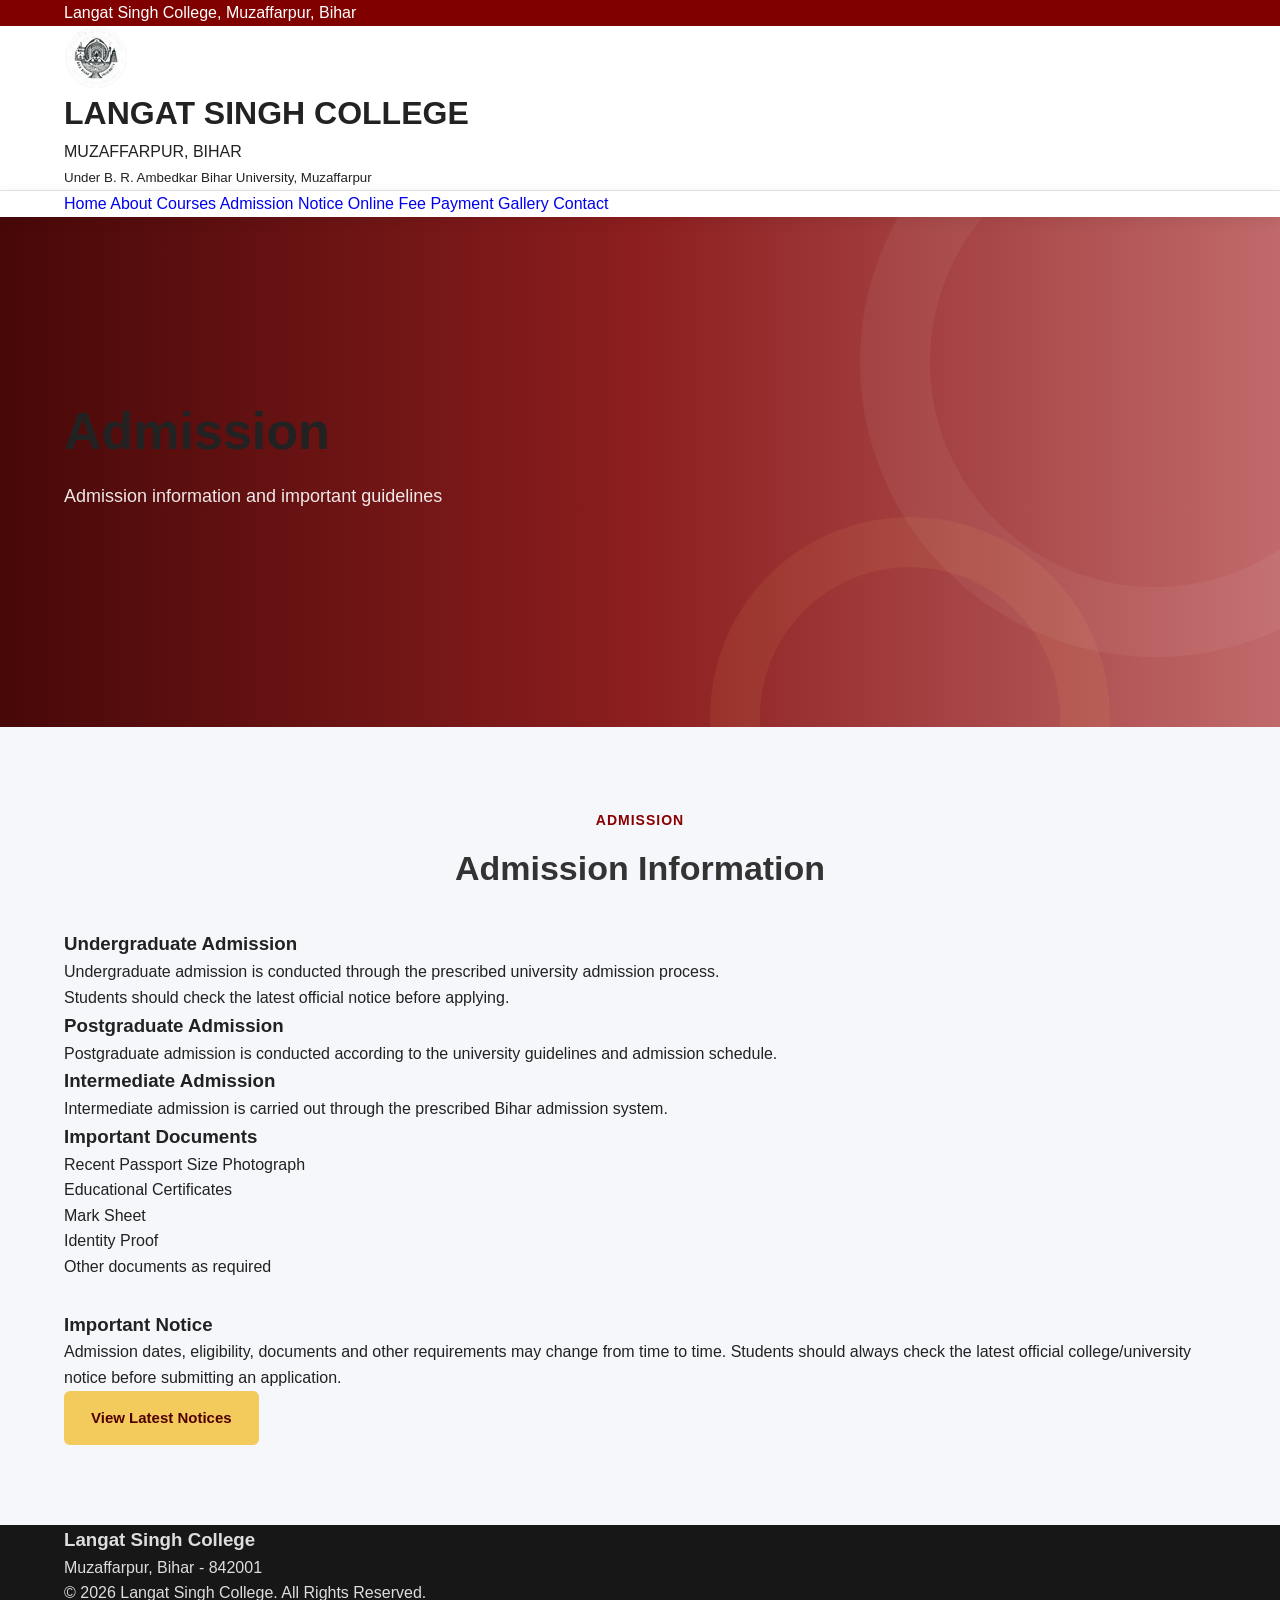
<file: admission.html>
<!DOCTYPE html>
<html lang="en">
<head>
    <meta charset="UTF-8">
    <meta name="viewport" content="width=device-width, initial-scale=1.0">
    <title>Admission | Langat Singh College</title>
    <link rel="stylesheet" href="style.css">
</head>

<body>

    <div class="top-bar">
        <div class="container">
            Langat Singh College, Muzaffarpur, Bihar
        </div>
    </div>

    <header class="college-header">
        <div class="container">
            <div class="college-logo">
                <img src="logo.png" alt="Langat Singh College Logo">
            </div>
                <h1>LANGAT SINGH COLLEGE</h1>
                <p>MUZAFFARPUR, BIHAR</p>
                <small>Under B. R. Ambedkar Bihar University, Muzaffarpur</small>
            </div>
        </div>
    </header>

    <nav class="navbar">
        <div class="container">
            <a href="index.html">Home</a>
            <a href="about.html">About</a>
            <a href="courses.html">Courses</a>
            <a href="admission.html">Admission</a>
            <a href="notices.html">Notice</a>
            <a href="payment.html">Online Fee Payment</a>
            <a href="gallery.html">Gallery</a>
            <a href="contact.html">Contact</a>
        </div>
    </nav>

    <section class="hero">
        <div class="container">
            <h2>Admission</h2>
            <p>Admission information and important guidelines</p>
        </div>
    </section>

    <section class="main-section">
        <div class="container">

            <div class="section-heading">
                <span>ADMISSION</span>
                <h2>Admission Information</h2>
            </div>

            <div class="content-grid">

                <div class="content-card">
                    <h3>Undergraduate Admission</h3>
                    <p>
                        Undergraduate admission is conducted through
                        the prescribed university admission process.
                    </p>
                    <p>
                        Students should check the latest official notice
                        before applying.
                    </p>
                </div>

                <div class="content-card">
                    <h3>Postgraduate Admission</h3>
                    <p>
                        Postgraduate admission is conducted according
                        to the university guidelines and admission
                        schedule.
                    </p>
                </div>

                <div class="content-card">
                    <h3>Intermediate Admission</h3>
                    <p>
                        Intermediate admission is carried out through
                        the prescribed Bihar admission system.
                    </p>
                </div>

                <div class="content-card">
                    <h3>Important Documents</h3>

                    <ul>
                        <li>Recent Passport Size Photograph</li>
                        <li>Educational Certificates</li>
                        <li>Mark Sheet</li>
                        <li>Identity Proof</li>
                        <li>Other documents as required</li>
                    </ul>
                </div>

            </div>

            <div class="content-card" style="margin-top: 30px;">
                <h3>Important Notice</h3>

                <p>
                    Admission dates, eligibility, documents and other
                    requirements may change from time to time.
                    Students should always check the latest official
                    college/university notice before submitting an
                    application.
                </p>

                <a href="notices.html" class="btn">
                    View Latest Notices
                </a>
            </div>

        </div>
    </section>

    <footer>
        <div class="container">
            <h3>Langat Singh College</h3>
            <p>Muzaffarpur, Bihar - 842001</p>
            <p>© 2026 Langat Singh College. All Rights Reserved.</p>
        </div>
    </footer>

</body>
</html>
</file>
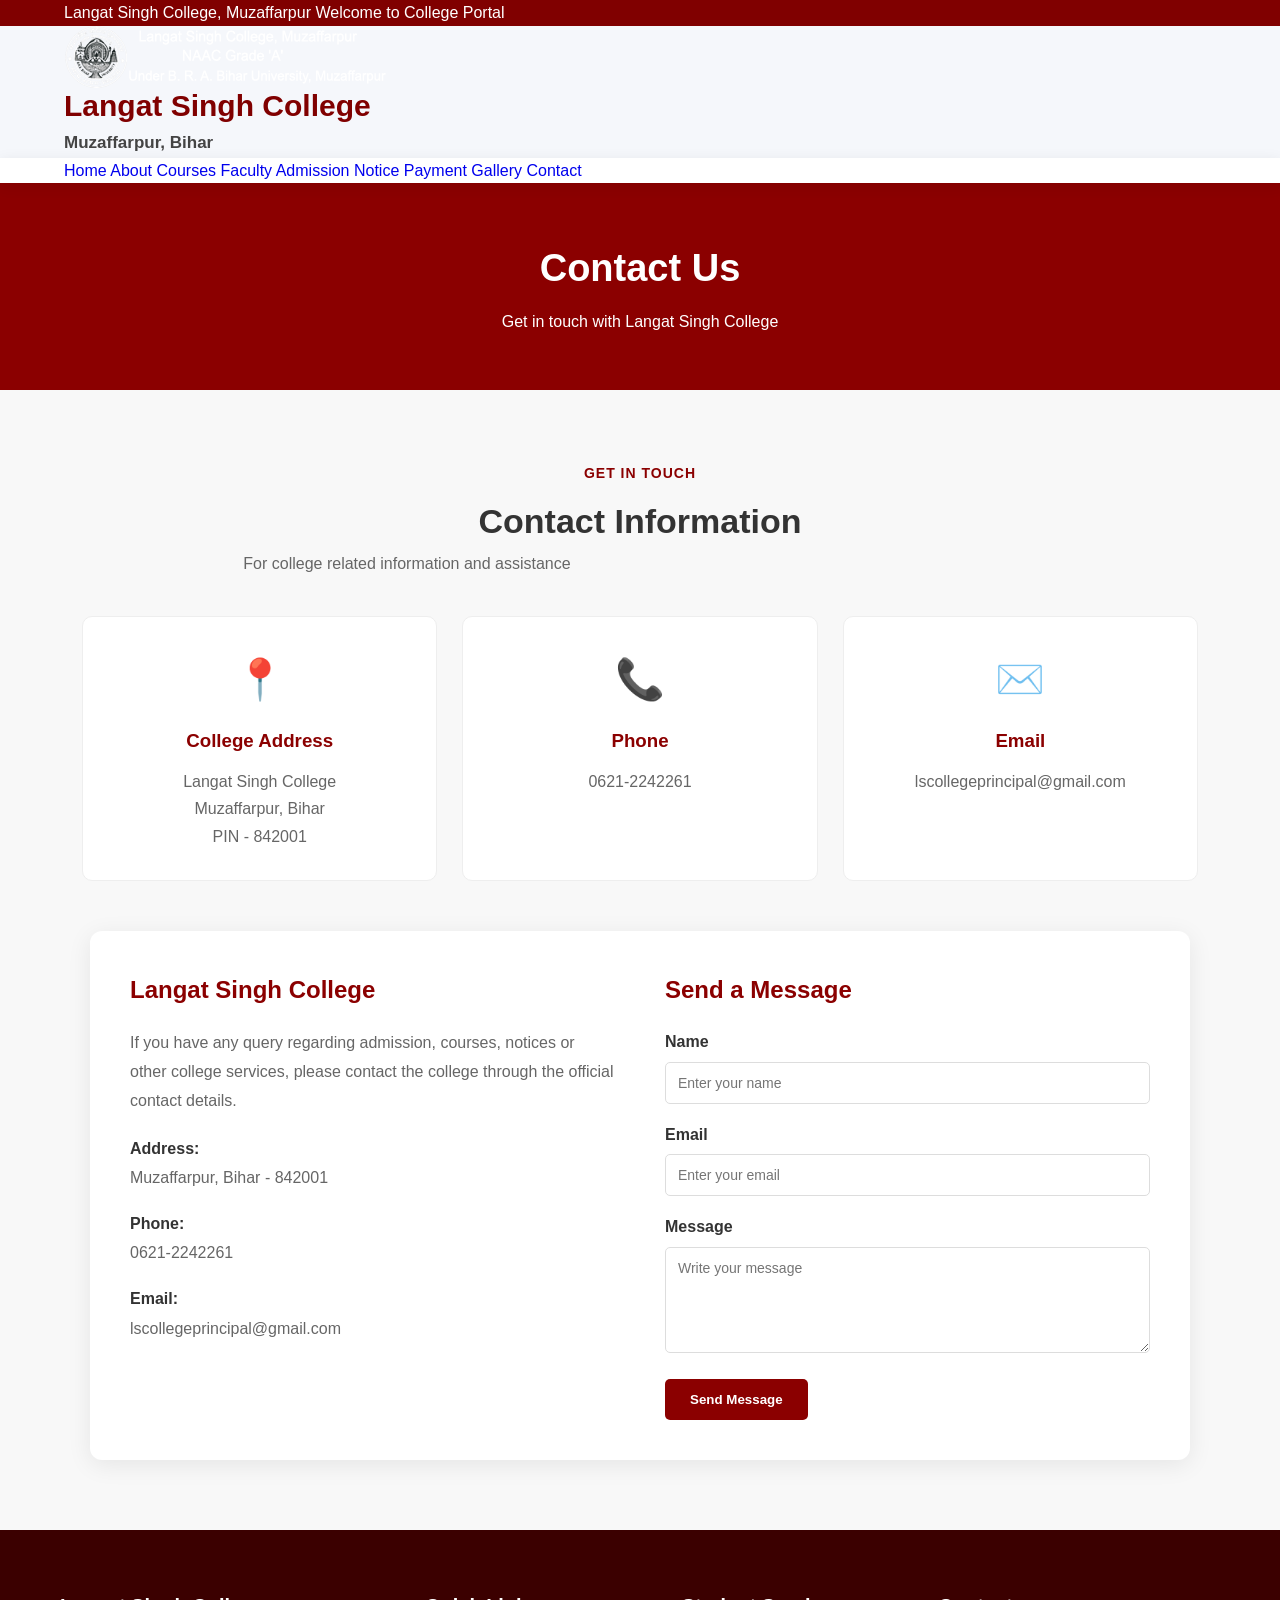
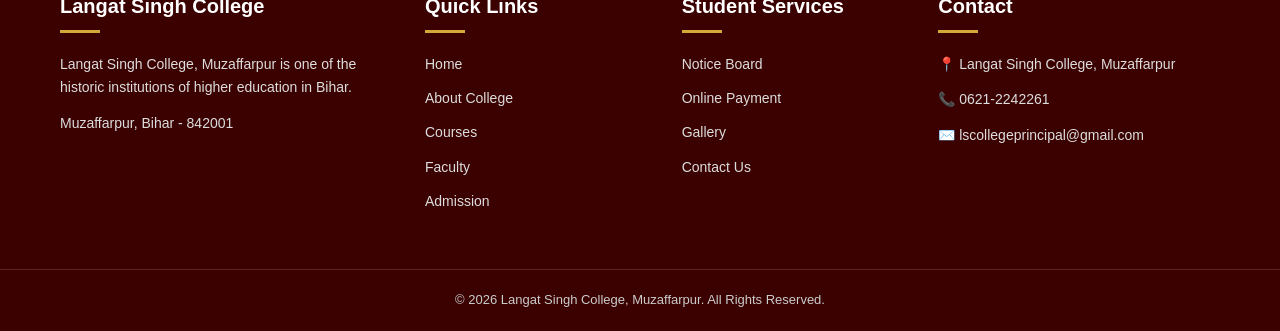
<file: contact.html>
<!DOCTYPE html>
<html lang="en">
<head>
    <meta charset="UTF-8">
    <meta name="viewport" content="width=device-width, initial-scale=1.0">

    <title>Contact Us | Langat Singh College</title>

    <link rel="stylesheet" href="style.css">
</head>

<body>

    <!-- TOP BAR -->
    <div class="top-bar">
        <div class="container">
            <span>Langat Singh College, Muzaffarpur</span>
            <span>Welcome to College Portal</span>
        </div>
    </div>


    <!-- HEADER -->
    <header class="main-header">

        <div class="container header-container">

            <div class="college-logo">
                <img src="logo.png" alt="Langat Singh College Logo">
            </div>

            <div class="college-title">
                <h1>Langat Singh College</h1>
                <p>Muzaffarpur, Bihar</p>
            </div>

        </div>

    </header>


    <!-- NAVIGATION -->
    <nav class="navbar">

        <div class="container nav-container">

            <a href="index.html">Home</a>
            <a href="about.html">About</a>
            <a href="courses.html">Courses</a>
            <a href="faculty.html">Faculty</a>
            <a href="admission.html">Admission</a>
            <a href="notices.html">Notice</a>
            <a href="payment.html">Payment</a>
            <a href="gallery.html">Gallery</a>
            <a href="contact.html" class="active">Contact</a>

        </div>

    </nav>


    <!-- PAGE BANNER -->
    <section class="page-banner">

        <div class="container">

            <h2>Contact Us</h2>

            <p>
                Get in touch with Langat Singh College
            </p>

        </div>

    </section>


    <!-- CONTACT SECTION -->
    <section class="contact-section">

        <div class="container">

            <div class="section-heading">

                <span>GET IN TOUCH</span>

                <h2>Contact Information</h2>

                <p>
                    For college related information and assistance
                </p>

            </div>


            <div class="contact-grid">


                <!-- ADDRESS -->
                <div class="contact-card">

                    <div class="contact-icon">📍</div>

                    <h3>College Address</h3>

                    <p>
                        Langat Singh College<br>
                        Muzaffarpur, Bihar<br>
                        PIN - 842001
                    </p>

                </div>


                <!-- PHONE -->
                <div class="contact-card">

                    <div class="contact-icon">📞</div>

                    <h3>Phone</h3>

                    <p>
                        0621-2242261
                    </p>

                </div>


                <!-- EMAIL -->
                <div class="contact-card">

                    <div class="contact-icon">✉️</div>

                    <h3>Email</h3>

                    <p>
                        lscollegeprincipal@gmail.com
                    </p>

                </div>


            </div>


            <!-- CONTACT BOX -->
            <div class="contact-main-box">


                <div class="contact-information">

                    <h2>Langat Singh College</h2>

                    <p>
                        If you have any query regarding admission, courses,
                        notices or other college services, please contact
                        the college through the official contact details.
                    </p>

                    <div class="contact-detail">
                        <strong>Address:</strong>
                        <span>Muzaffarpur, Bihar - 842001</span>
                    </div>

                    <div class="contact-detail">
                        <strong>Phone:</strong>
                        <span>0621-2242261</span>
                    </div>

                    <div class="contact-detail">
                        <strong>Email:</strong>
                        <span>lscollegeprincipal@gmail.com</span>
                    </div>

                </div>


                <!-- MESSAGE FORM -->
                <div class="contact-form">

                    <h2>Send a Message</h2>

                    <form>

                        <div class="form-group">
                            <label>Name</label>
                            <input
                                type="text"
                                placeholder="Enter your name"
                            >
                        </div>


                        <div class="form-group">
                            <label>Email</label>
                            <input
                                type="email"
                                placeholder="Enter your email"
                            >
                        </div>


                        <div class="form-group">
                            <label>Message</label>
                            <textarea
                                rows="5"
                                placeholder="Write your message"
                            ></textarea>
                        </div>


                        <button type="submit">
                            Send Message
                        </button>

                    </form>

                </div>

            </div>

        </div>

    </section>


    <!-- FOOTER -->
    <footer class="main-footer">

        <div class="footer-container">

            <div class="footer-column">

                <h3>Langat Singh College</h3>

                <p>
                    Langat Singh College, Muzaffarpur is one of the historic
                    institutions of higher education in Bihar.
                </p>

                <p>
                    Muzaffarpur, Bihar - 842001
                </p>

            </div>


            <div class="footer-column">

                <h3>Quick Links</h3>

                <a href="index.html">Home</a>
                <a href="about.html">About College</a>
                <a href="courses.html">Courses</a>
                <a href="faculty.html">Faculty</a>
                <a href="admission.html">Admission</a>

            </div>


            <div class="footer-column">

                <h3>Student Services</h3>

                <a href="notices.html">Notice Board</a>
                <a href="payment.html">Online Payment</a>
                <a href="gallery.html">Gallery</a>
                <a href="contact.html">Contact Us</a>

            </div>


            <div class="footer-column">

                <h3>Contact</h3>

                <p>📍 Langat Singh College, Muzaffarpur</p>
                <p>📞 0621-2242261</p>
                <p>✉️ lscollegeprincipal@gmail.com</p>

            </div>

        </div>


        <div class="footer-bottom">

            <p>
                © 2026 Langat Singh College, Muzaffarpur. All Rights Reserved.
            </p>

        </div>

    </footer>


</body>
</html>
</file>
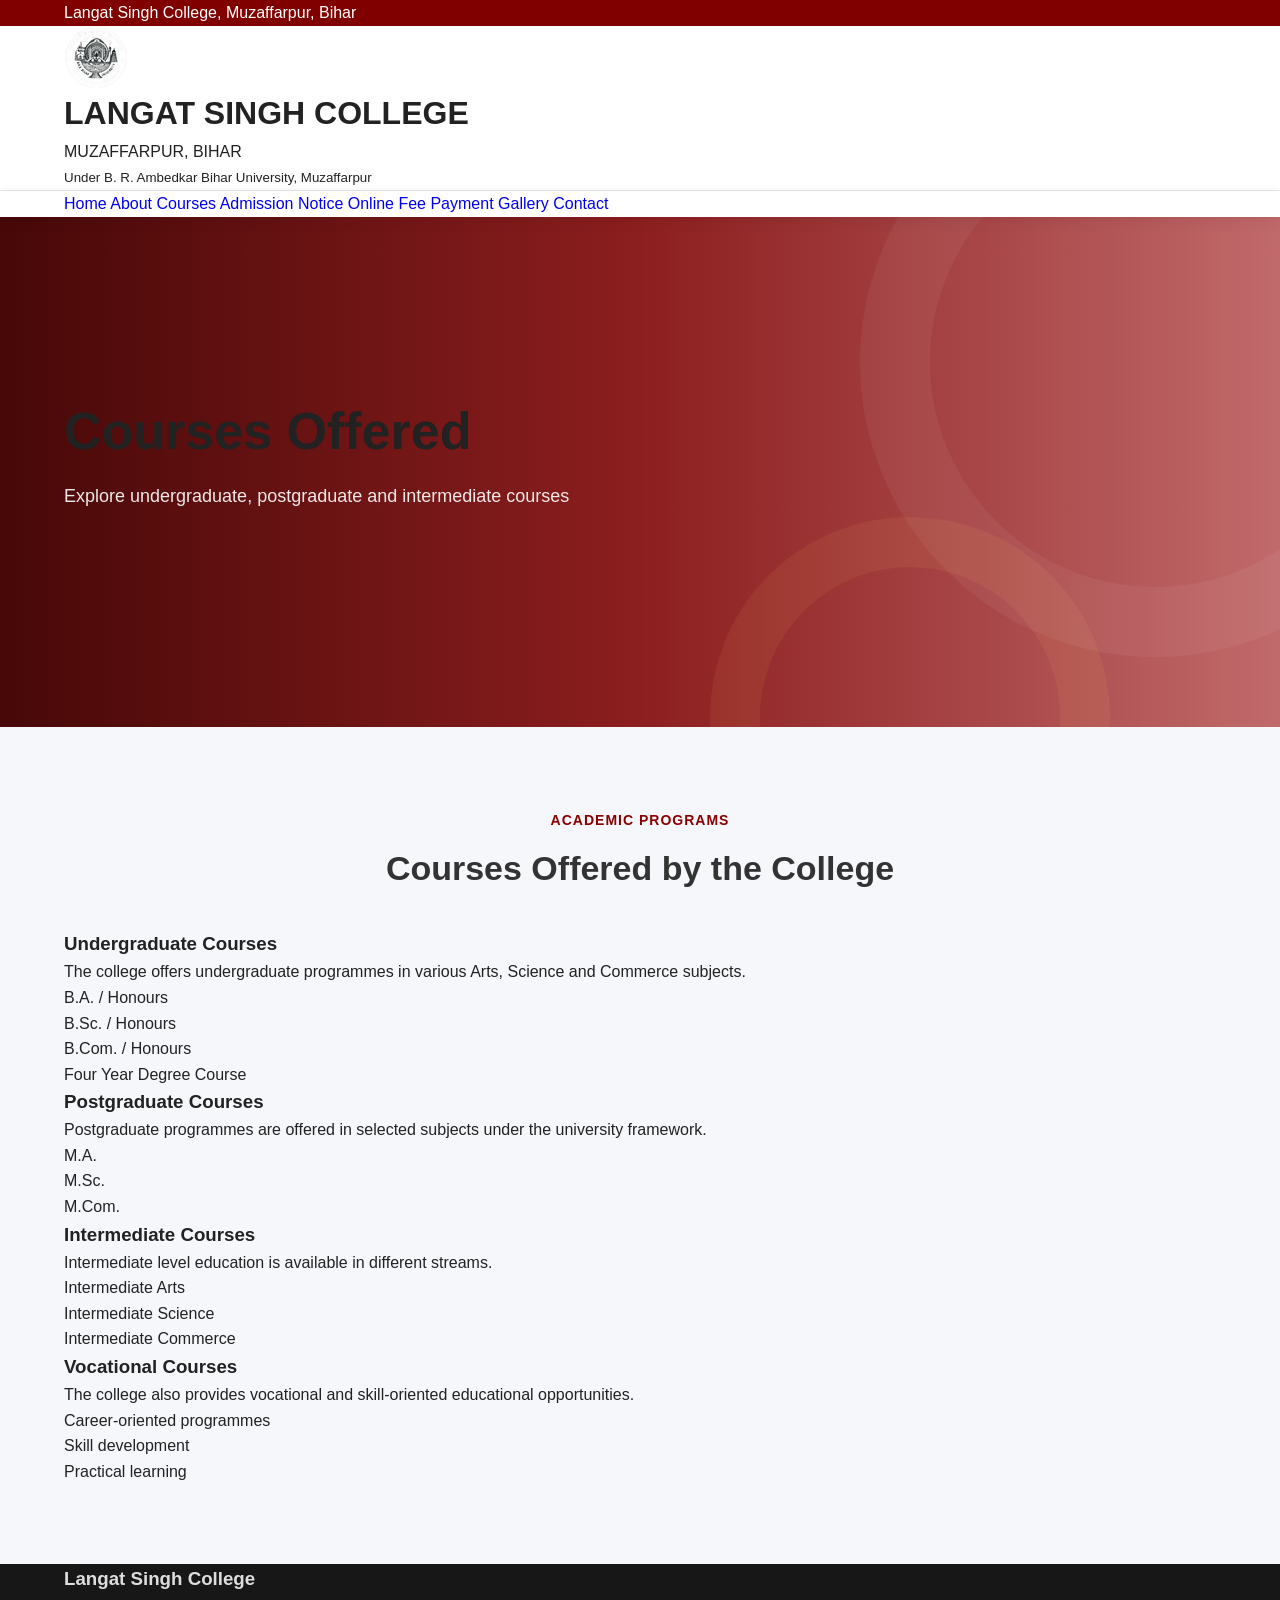
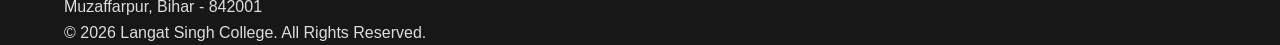
<file: courses.html>
<!DOCTYPE html>
<html lang="en">
<head>
    <meta charset="UTF-8">
    <meta name="viewport" content="width=device-width, initial-scale=1.0">
    <title>Courses | Langat Singh College</title>
    <link rel="stylesheet" href="style.css">
</head>

<body>

    <div class="top-bar">
        <div class="container">
            Langat Singh College, Muzaffarpur, Bihar
        </div>
    </div>

    <header class="college-header">
        <div class="container">

            <div class="college-logo">
                <img src="logo.png" alt="Langat Singh College Logo">
            </div>
                <h1>LANGAT SINGH COLLEGE</h1>
                <p>MUZAFFARPUR, BIHAR</p>
                <small>Under B. R. Ambedkar Bihar University, Muzaffarpur</small>
            </div>
        </div>
    </header>

    <nav class="navbar">
        <div class="container">
            <a href="index.html">Home</a>
            <a href="about.html">About</a>
            <a href="courses.html">Courses</a>
            <a href="admission.html">Admission</a>
            <a href="notices.html">Notice</a>
            <a href="payment.html">Online Fee Payment</a>
            <a href="gallery.html">Gallery</a>
            <a href="contact.html">Contact</a>
        </div>
    </nav>

    <section class="hero">
        <div class="container">
            <h2>Courses Offered</h2>
            <p>Explore undergraduate, postgraduate and intermediate courses</p>
        </div>
    </section>

    <section class="main-section">
        <div class="container">

            <div class="section-heading">
                <span>ACADEMIC PROGRAMS</span>
                <h2>Courses Offered by the College</h2>
            </div>

            <div class="content-grid">

                <div class="content-card">
                    <h3>Undergraduate Courses</h3>
                    <p>
                        The college offers undergraduate programmes in various
                        Arts, Science and Commerce subjects.
                    </p>

                    <ul>
                        <li>B.A. / Honours</li>
                        <li>B.Sc. / Honours</li>
                        <li>B.Com. / Honours</li>
                        <li>Four Year Degree Course</li>
                    </ul>
                </div>

                <div class="content-card">
                    <h3>Postgraduate Courses</h3>
                    <p>
                        Postgraduate programmes are offered in selected
                        subjects under the university framework.
                    </p>

                    <ul>
                        <li>M.A.</li>
                        <li>M.Sc.</li>
                        <li>M.Com.</li>
                    </ul>
                </div>

                <div class="content-card">
                    <h3>Intermediate Courses</h3>
                    <p>
                        Intermediate level education is available in
                        different streams.
                    </p>

                    <ul>
                        <li>Intermediate Arts</li>
                        <li>Intermediate Science</li>
                        <li>Intermediate Commerce</li>
                    </ul>
                </div>

                <div class="content-card">
                    <h3>Vocational Courses</h3>
                    <p>
                        The college also provides vocational and
                        skill-oriented educational opportunities.
                    </p>

                    <ul>
                        <li>Career-oriented programmes</li>
                        <li>Skill development</li>
                        <li>Practical learning</li>
                    </ul>
                </div>

            </div>

        </div>
    </section>

    <footer>
        <div class="container">
            <h3>Langat Singh College</h3>
            <p>Muzaffarpur, Bihar - 842001</p>
            <p>© 2026 Langat Singh College. All Rights Reserved.</p>
        </div>
    </footer>

</body>
</html>
</file>
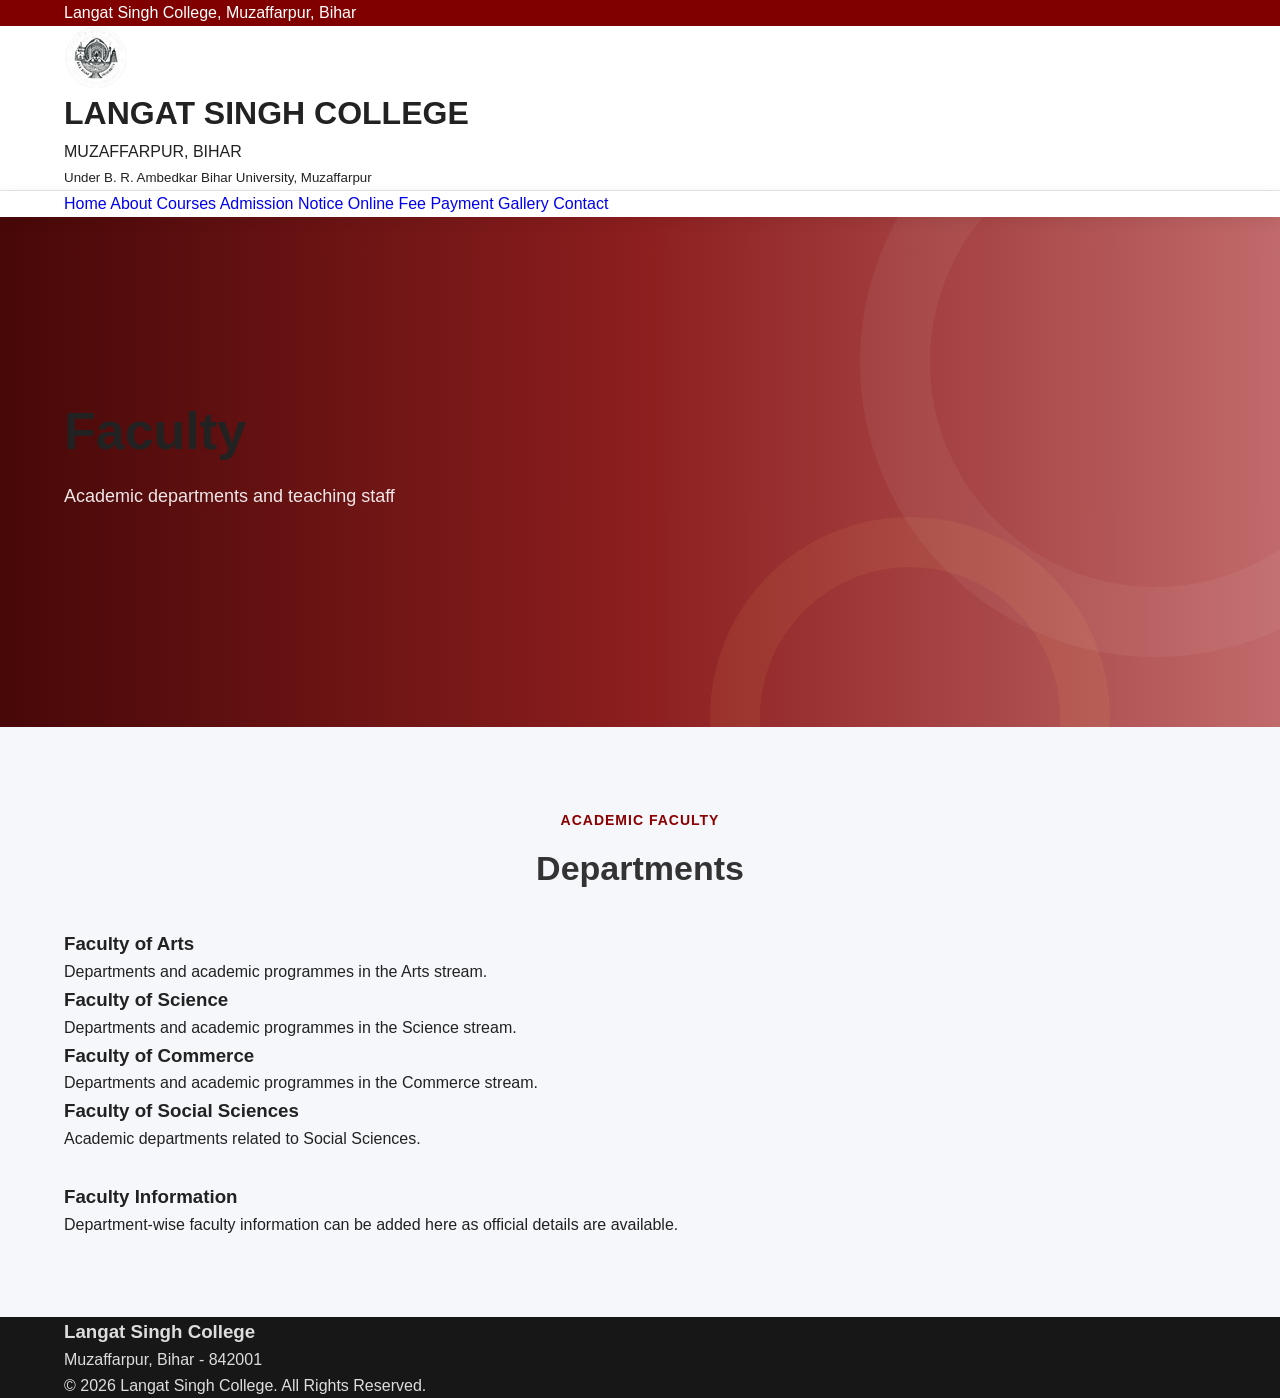
<file: faculty.html>
<!DOCTYPE html>
<html lang="en">
<head>
    <meta charset="UTF-8">
    <meta name="viewport" content="width=device-width, initial-scale=1.0">
    <title>Faculty | Langat Singh College</title>
    <link rel="stylesheet" href="style.css">
</head>

<body>

    <div class="top-bar">
        <div class="container">
            Langat Singh College, Muzaffarpur, Bihar
        </div>
    </div>

    <header class="college-header">
        <div class="container">
            <div class="college-logo">
                <img src="logo.png" alt="Langat Singh College Logo">
            </div>
                <h1>LANGAT SINGH COLLEGE</h1>
                <p>MUZAFFARPUR, BIHAR</p>
                <small>Under B. R. Ambedkar Bihar University, Muzaffarpur</small>
            </div>
        </div>
    </header>

    <nav class="navbar">
        <div class="container">
            <a href="index.html">Home</a>
            <a href="about.html">About</a>
            <a href="courses.html">Courses</a>
            <a href="admission.html">Admission</a>
            <a href="notices.html">Notice</a>
            <a href="payment.html">Online Fee Payment</a>
            <a href="gallery.html">Gallery</a>
            <a href="contact.html">Contact</a>
        </div>
    </nav>

    <section class="hero">
        <div class="container">
            <h2>Faculty</h2>
            <p>Academic departments and teaching staff</p>
        </div>
    </section>

    <section class="main-section">
        <div class="container">

            <div class="section-heading">
                <span>ACADEMIC FACULTY</span>
                <h2>Departments</h2>
            </div>

            <div class="content-grid">

                <div class="content-card">
                    <h3>Faculty of Arts</h3>
                    <p>
                        Departments and academic programmes in the
                        Arts stream.
                    </p>
                </div>

                <div class="content-card">
                    <h3>Faculty of Science</h3>
                    <p>
                        Departments and academic programmes in the
                        Science stream.
                    </p>
                </div>

                <div class="content-card">
                    <h3>Faculty of Commerce</h3>
                    <p>
                        Departments and academic programmes in the
                        Commerce stream.
                    </p>
                </div>

                <div class="content-card">
                    <h3>Faculty of Social Sciences</h3>
                    <p>
                        Academic departments related to Social
                        Sciences.
                    </p>
                </div>

            </div>

            <div class="content-card" style="margin-top: 30px;">
                <h3>Faculty Information</h3>
                <p>
                    Department-wise faculty information can be added
                    here as official details are available.
                </p>
            </div>

        </div>
    </section>

    <footer>
        <div class="container">
            <h3>Langat Singh College</h3>
            <p>Muzaffarpur, Bihar - 842001</p>
            <p>© 2026 Langat Singh College. All Rights Reserved.</p>
        </div>
    </footer>

</body>
</html>
</file>
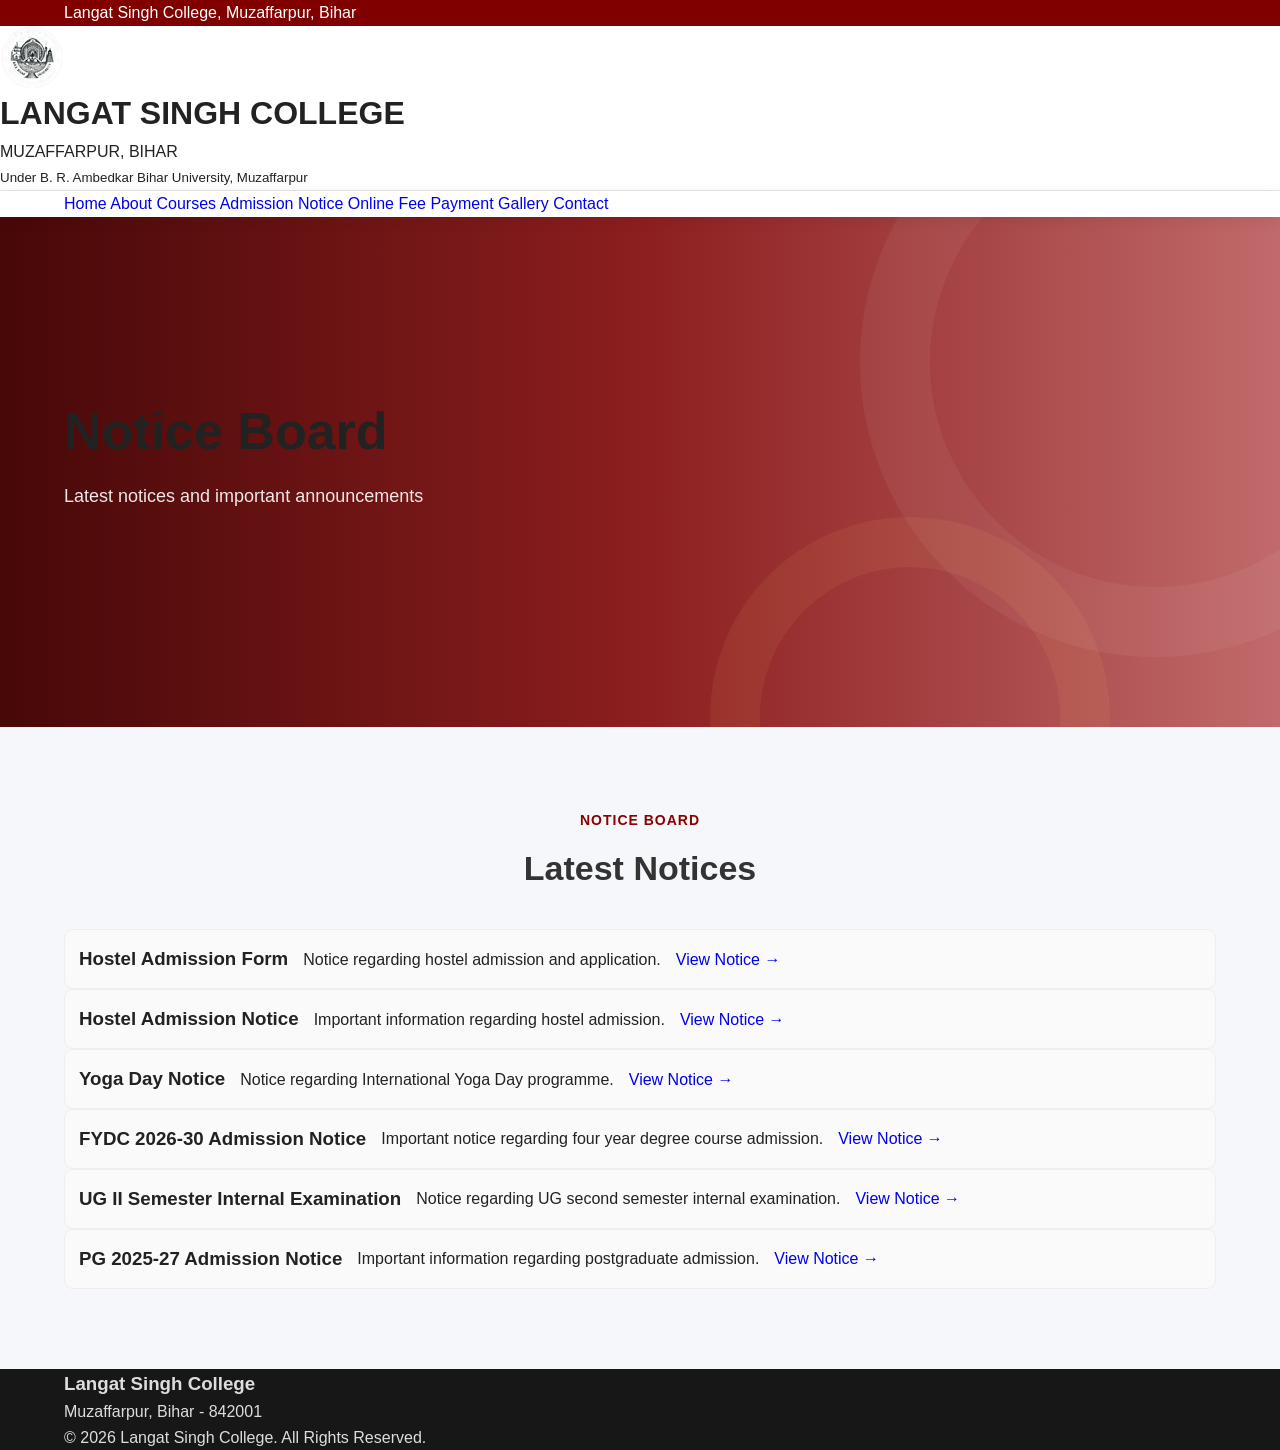
<file: notices.html>
<!DOCTYPE html>
<html lang="en">
<head>
    <meta charset="UTF-8">
    <meta name="viewport" content="width=device-width, initial-scale=1.0">
    <title>Notices | Langat Singh College</title>
    <link rel="stylesheet" href="style.css">
</head>

<body>

    <div class="top-bar">
        <div class="container">
            Langat Singh College, Muzaffarpur, Bihar
        </div>
    </div>

    <header class="college-header">
        <div class="college-logo">
                <img src="logo.png" alt="Langat Singh College Logo">
            </div>

            <div>
                <h1>LANGAT SINGH COLLEGE</h1>
                <p>MUZAFFARPUR, BIHAR</p>
                <small>Under B. R. Ambedkar Bihar University, Muzaffarpur</small>
            </div>
        </div>
    </header>

    <nav class="navbar">
        <div class="container">
            <a href="index.html">Home</a>
            <a href="about.html">About</a>
            <a href="courses.html">Courses</a>
            <a href="admission.html">Admission</a>
            <a href="notices.html">Notice</a>
            <a href="payment.html">Online Fee Payment</a>
            <a href="gallery.html">Gallery</a>
            <a href="contact.html">Contact</a>
        </div>
    </nav>

    <section class="hero">
        <div class="container">
            <h2>Notice Board</h2>
            <p>Latest notices and important announcements</p>
        </div>
    </section>

    <section class="main-section">
        <div class="container">

            <div class="section-heading">
                <span>NOTICE BOARD</span>
                <h2>Latest Notices</h2>
            </div>

            <div class="content-card">

                <div class="notice-item">
                    <h3>Hostel Admission Form</h3>
                    <p>
                        Notice regarding hostel admission and application.
                    </p>
                    <a href="#">View Notice →</a>
                </div>

                <div class="notice-item">
                    <h3>Hostel Admission Notice</h3>
                    <p>
                        Important information regarding hostel admission.
                    </p>
                    <a href="#">View Notice →</a>
                </div>

                <div class="notice-item">
                    <h3>Yoga Day Notice</h3>
                    <p>
                        Notice regarding International Yoga Day programme.
                    </p>
                    <a href="#">View Notice →</a>
                </div>

                <div class="notice-item">
                    <h3>FYDC 2026-30 Admission Notice</h3>
                    <p>
                        Important notice regarding four year degree course
                        admission.
                    </p>
                    <a href="#">View Notice →</a>
                </div>

                <div class="notice-item">
                    <h3>UG II Semester Internal Examination</h3>
                    <p>
                        Notice regarding UG second semester internal
                        examination.
                    </p>
                    <a href="#">View Notice →</a>
                </div>

                <div class="notice-item">
                    <h3>PG 2025-27 Admission Notice</h3>
                    <p>
                        Important information regarding postgraduate
                        admission.
                    </p>
                    <a href="#">View Notice →</a>
                </div>

            </div>

        </div>
    </section>

    <footer>
        <div class="container">
            <h3>Langat Singh College</h3>
            <p>Muzaffarpur, Bihar - 842001</p>
            <p>© 2026 Langat Singh College. All Rights Reserved.</p>
        </div>
    </footer>

</body>
</html>
</file>
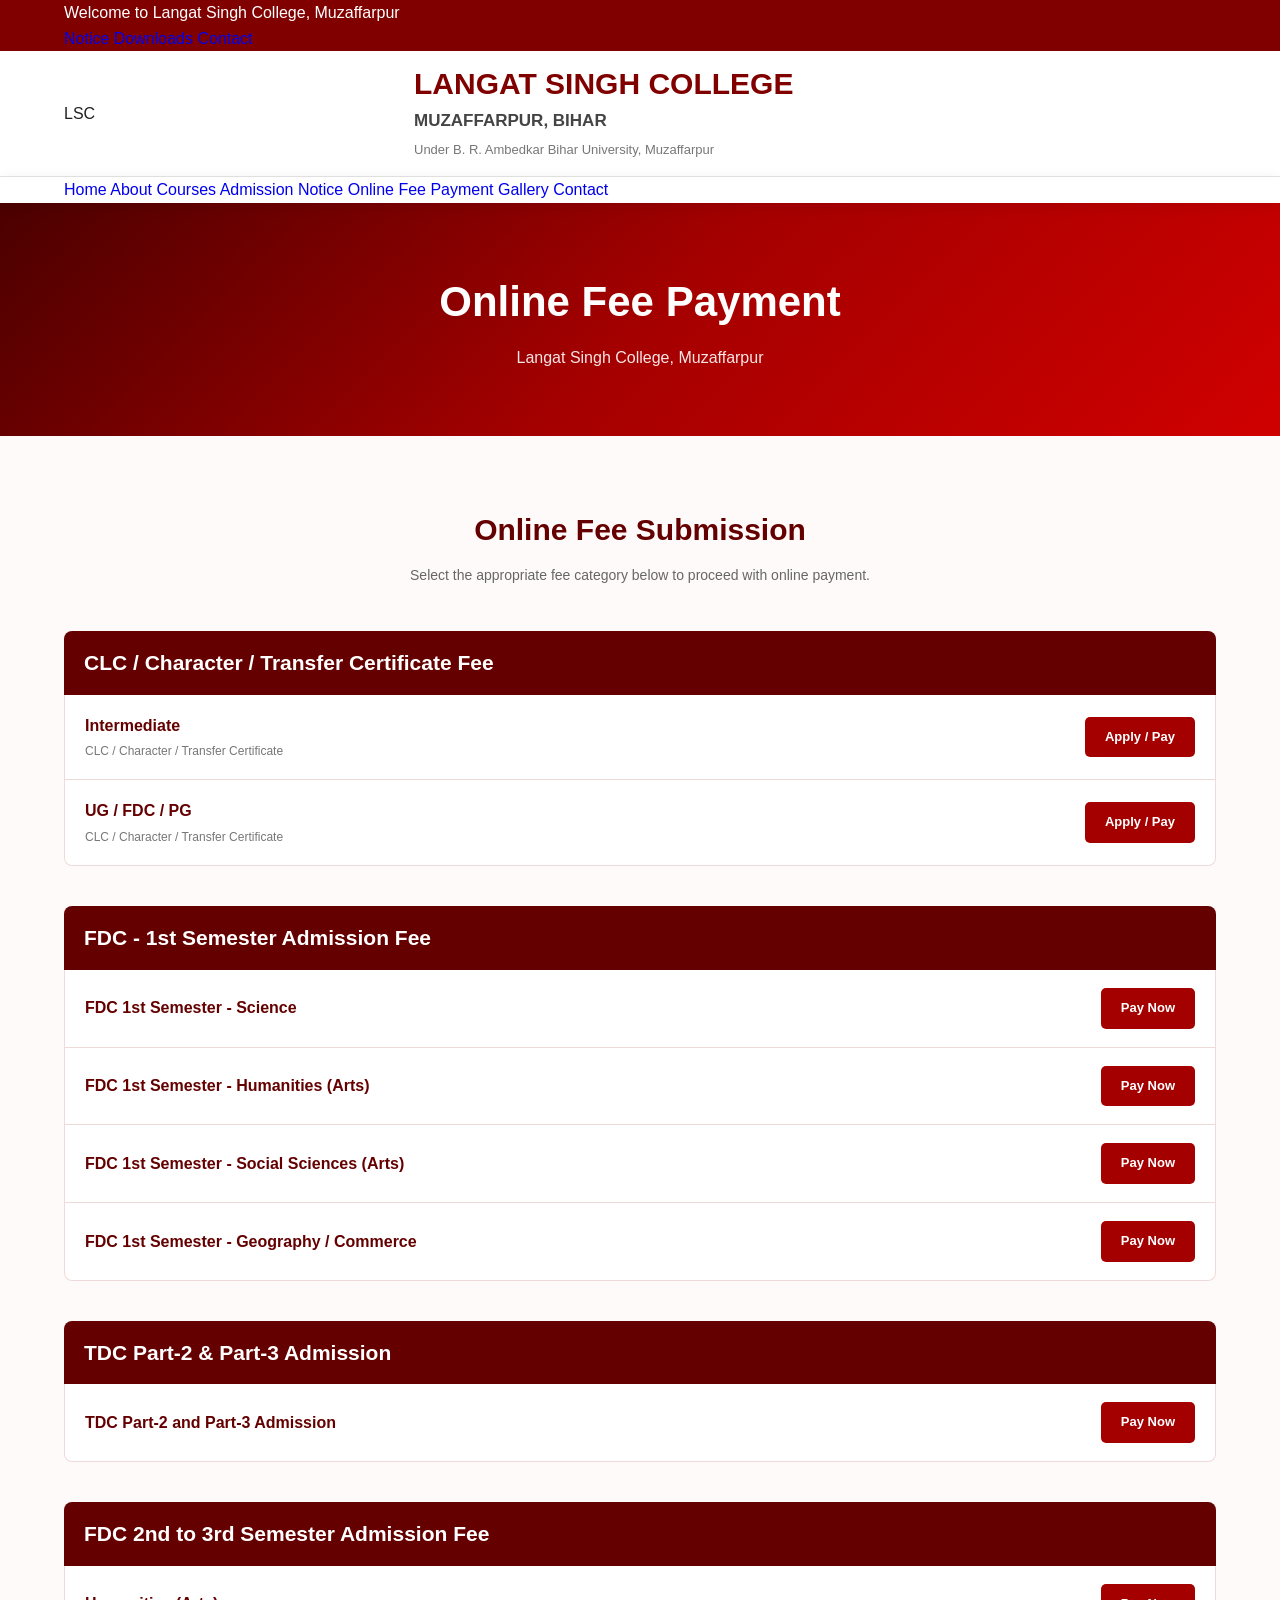
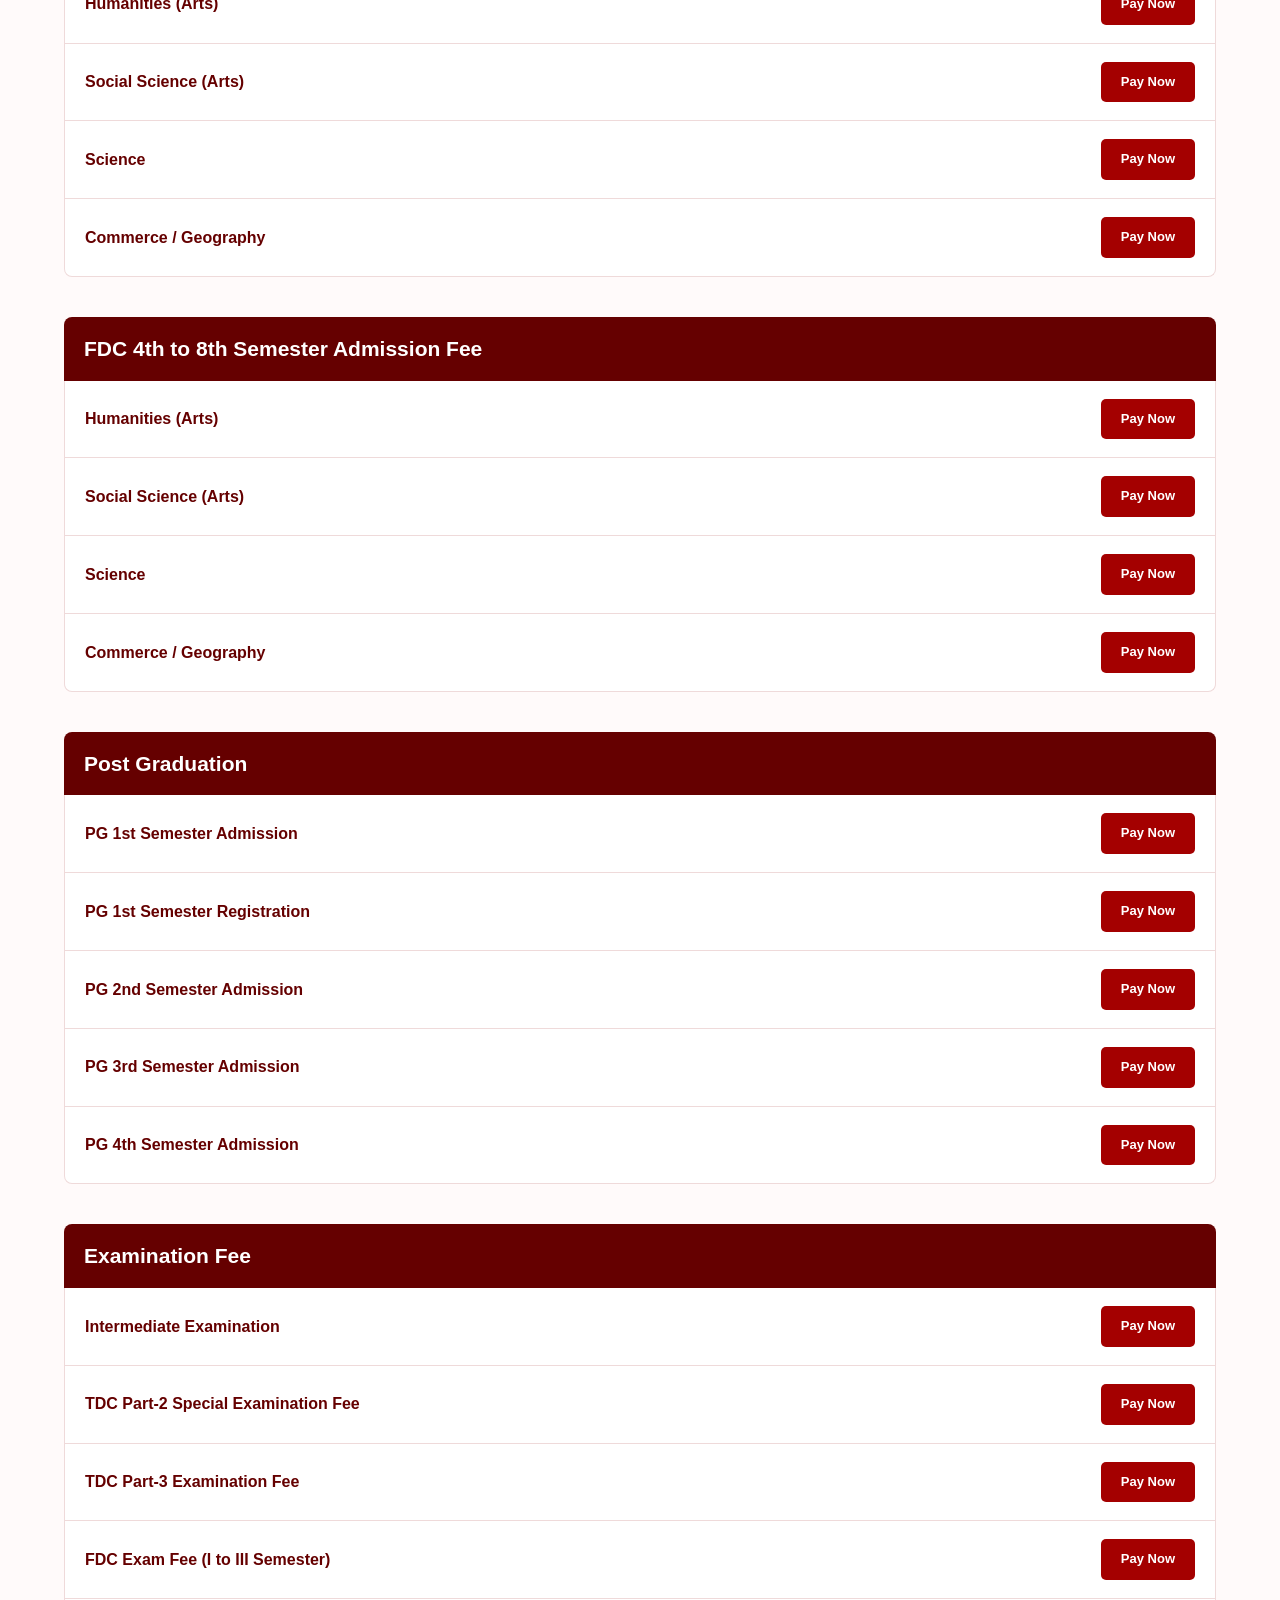
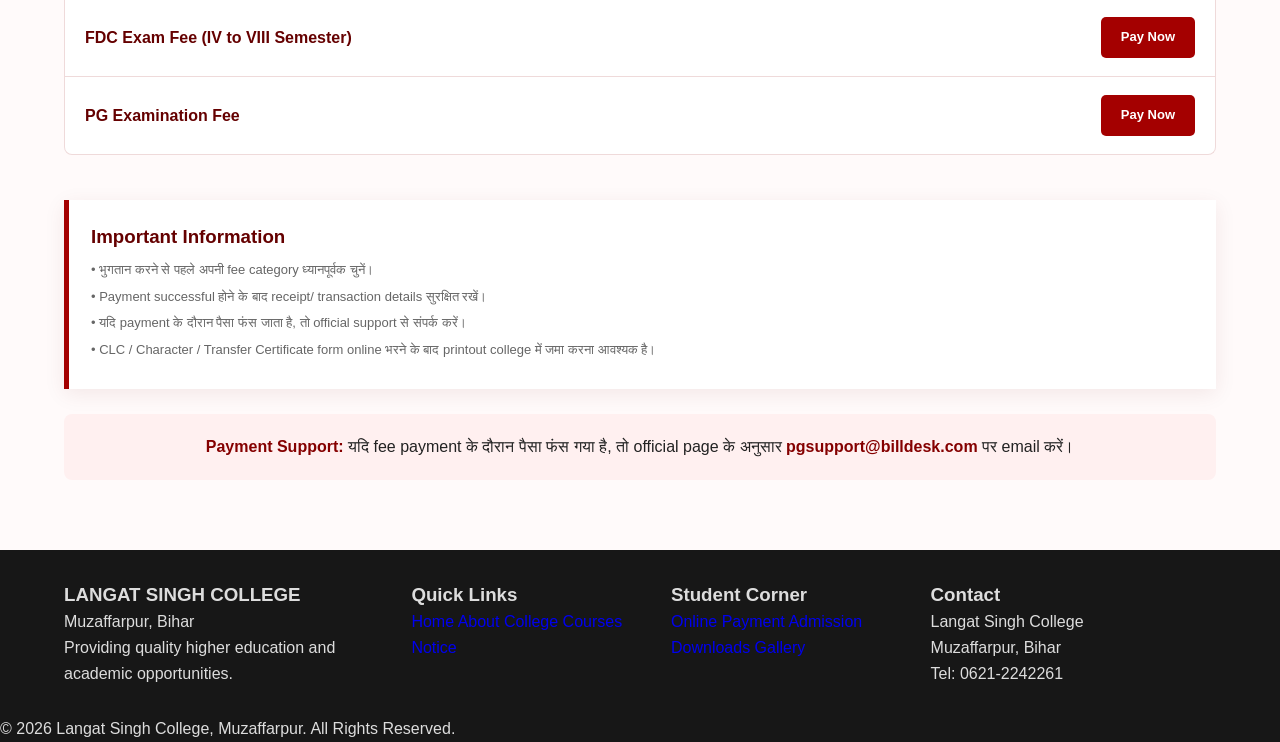
<file: payment.html>
<!DOCTYPE html>
<html lang="en">
<head>
    <meta charset="UTF-8">
    <meta name="viewport" content="width=device-width, initial-scale=1.0">

    <title>Online Fee Payment | Langat Singh College</title>

    <link rel="stylesheet" href="style.css">

    <style>
        /* ================================
           PAYMENT PAGE
           ================================ */

        .payment-hero {
            background: linear-gradient(135deg, #4b0000, #a40000, #d00000);
            color: #fff;
            padding: 65px 0;
            text-align: center;
        }

        .payment-hero h1 {
            font-size: 42px;
            margin-bottom: 10px;
        }

        .payment-hero p {
            font-size: 16px;
            opacity: 0.9;
        }

        .payment-section {
            padding: 70px 0;
            background: #fffafa;
        }

        .payment-intro {
            text-align: center;
            max-width: 750px;
            margin: 0 auto 45px;
        }

        .payment-intro h2 {
            color: #650000;
            font-size: 30px;
            margin-bottom: 10px;
        }

        .payment-intro p {
            color: #666;
            font-size: 14px;
        }

        .payment-category {
            margin-bottom: 40px;
        }

        .payment-category-title {
            background: #650000;
            color: #fff;
            padding: 15px 20px;
            border-radius: 8px 8px 0 0;
        }

        .payment-category-title h2 {
            font-size: 21px;
        }

        .payment-card {
            background: #fff;
            border: 1px solid #efdada;
            border-top: none;
            padding: 18px 20px;

            display: flex;
            justify-content: space-between;
            align-items: center;

            gap: 20px;

            transition: 0.3s;
        }

        .payment-card:hover {
            background: #fff6f6;
        }

        .payment-card:last-child {
            border-radius: 0 0 8px 8px;
        }

        .payment-name {
            color: #650000;
            font-size: 16px;
            font-weight: bold;
        }

        .payment-note {
            color: #777;
            font-size: 12px;
            margin-top: 4px;
        }

        .pay-button {
            background: #a40000;
            color: #fff;

            padding: 10px 20px;

            border-radius: 5px;

            font-size: 13px;
            font-weight: bold;

            white-space: nowrap;

            transition: 0.3s;
        }

        .pay-button:hover {
            background: #e00000;
            transform: translateY(-2px);
        }

        .payment-warning {
            margin-top: 45px;

            padding: 22px;

            background: #fff;
            border-left: 5px solid #a40000;

            box-shadow: 0 5px 20px rgba(100, 0, 0, 0.08);
        }

        .payment-warning h3 {
            color: #650000;
            margin-bottom: 8px;
        }

        .payment-warning p {
            color: #666;
            font-size: 13px;
            margin-bottom: 6px;
        }

        .support-box {
            margin-top: 25px;

            padding: 20px;

            background: #fff0f0;

            border-radius: 8px;

            text-align: center;
        }

        .support-box strong {
            color: #850000;
        }


        /* MOBILE */

        @media (max-width: 650px) {

            .payment-hero h1 {
                font-size: 30px;
            }

            .payment-card {
                flex-direction: column;
                align-items: flex-start;
            }

            .pay-button {
                width: 100%;
                text-align: center;
            }
        }

    </style>
</head>

<body>


    <!-- TOP BAR -->

    <div class="top-bar">

        <div class="container top-content">

            <span>
                Welcome to Langat Singh College, Muzaffarpur
            </span>

            <div class="top-links">
                <a href="notices.html">Notice</a>
                <a href="#">Downloads</a>
                <a href="contact.html">Contact</a>
            </div>

        </div>

    </div>



    <!-- HEADER -->

    <header class="college-header">

        <div class="container header-content">

            <div class="college-logo">
                <span>LSC</span>
            </div>

            <div class="college-title">

                <h1>LANGAT SINGH COLLEGE</h1>

                <p>MUZAFFARPUR, BIHAR</p>

                <span>
                    Under B. R. Ambedkar Bihar University, Muzaffarpur
                </span>

            </div>

        </div>

    </header>



    <!-- NAVIGATION -->

    <nav class="navbar">

        <div class="container nav-container">

            <a href="index.html">
                Home
            </a>

            <a href="about.html">
                About
            </a>

            <a href="courses.html">
                Courses
            </a>

            <a href="#">
                Admission
            </a>

            <a href="notices.html">
                Notice
            </a>

            <a href="payment.html" class="payment-button">
                Online Fee Payment
            </a>

            <a href="#">
                Gallery
            </a>

            <a href="contact.html">
                Contact
            </a>

        </div>

    </nav>



    <!-- PAYMENT HERO -->

    <section class="payment-hero">

        <div class="container">

            <h1>Online Fee Payment</h1>

            <p>
                Langat Singh College, Muzaffarpur
            </p>

        </div>

    </section>



    <!-- PAYMENT SECTION -->

    <section class="payment-section">

        <div class="container">


            <div class="payment-intro">

                <h2>Online Fee Submission</h2>

                <p>
                    Select the appropriate fee category below
                    to proceed with online payment.
                </p>

            </div>



            <!-- ================================
                 CLC / CHARACTER / TRANSFER
                 ================================ -->

            <div class="payment-category">

                <div class="payment-category-title">

                    <h2>
                        CLC / Character / Transfer Certificate Fee
                    </h2>

                </div>


                <div class="payment-card">

                    <div>

                        <div class="payment-name">
                            Intermediate
                        </div>

                        <div class="payment-note">
                            CLC / Character / Transfer Certificate
                        </div>

                    </div>

                    <a
                        href="https://lsclc.collegemis.in/"
                        target="_blank"
                        rel="noopener noreferrer"
                        class="pay-button"
                    >
                        Apply / Pay
                    </a>

                </div>


                <div class="payment-card">

                    <div>

                        <div class="payment-name">
                            UG / FDC / PG
                        </div>

                        <div class="payment-note">
                            CLC / Character / Transfer Certificate
                        </div>

                    </div>

                    <a
                        href="https://lsclc.collegemis.in/"
                        target="_blank"
                        rel="noopener noreferrer"
                        class="pay-button"
                    >
                        Apply / Pay
                    </a>

                </div>

            </div>



            <!-- ================================
                 FDC 1ST SEMESTER
                 ================================ -->

            <div class="payment-category">

                <div class="payment-category-title">

                    <h2>
                        FDC - 1st Semester Admission Fee
                    </h2>

                </div>


                <div class="payment-card">

                    <div class="payment-name">
                        FDC 1st Semester - Science
                    </div>

                    <a
                        href="https://payments.billdesk.com/bdcollect/bd/langatsingh/12534"
                        target="_blank"
                        rel="noopener noreferrer"
                        class="pay-button"
                    >
                        Pay Now
                    </a>

                </div>


                <div class="payment-card">

                    <div class="payment-name">
                        FDC 1st Semester - Humanities (Arts)
                    </div>

                    <a
                        href="https://payments.billdesk.com/bdcollect/bd/langatsingh/12536"
                        target="_blank"
                        rel="noopener noreferrer"
                        class="pay-button"
                    >
                        Pay Now
                    </a>

                </div>


                <div class="payment-card">

                    <div class="payment-name">
                        FDC 1st Semester - Social Sciences (Arts)
                    </div>

                    <a
                        href="https://payments.billdesk.com/bdcollect/bd/langatsingh/14755"
                        target="_blank"
                        rel="noopener noreferrer"
                        class="pay-button"
                    >
                        Pay Now
                    </a>

                </div>


                <div class="payment-card">

                    <div class="payment-name">
                        FDC 1st Semester - Geography / Commerce
                    </div>

                    <a
                        href="https://payments.billdesk.com/bdcollect/bd/langatsingh/12554"
                        target="_blank"
                        rel="noopener noreferrer"
                        class="pay-button"
                    >
                        Pay Now
                    </a>

                </div>

            </div>



            <!-- ================================
                 TDC PART 2 AND 3
                 ================================ -->

            <div class="payment-category">

                <div class="payment-category-title">

                    <h2>
                        TDC Part-2 & Part-3 Admission
                    </h2>

                </div>


                <div class="payment-card">

                    <div class="payment-name">
                        TDC Part-2 and Part-3 Admission
                    </div>

                    <a
                        href="https://payments.billdesk.com/bdcollect/bd/langatsingh/13474"
                        target="_blank"
                        rel="noopener noreferrer"
                        class="pay-button"
                    >
                        Pay Now
                    </a>

                </div>

            </div>



            <!-- ================================
                 FDC 2ND TO 3RD SEMESTER
                 ================================ -->

            <div class="payment-category">

                <div class="payment-category-title">

                    <h2>
                        FDC 2nd to 3rd Semester Admission Fee
                    </h2>

                </div>


                <div class="payment-card">

                    <div class="payment-name">
                        Humanities (Arts)
                    </div>

                    <a
                        href="https://payments.billdesk.com/bdcollect/bd/langatsingh/19166"
                        target="_blank"
                        rel="noopener noreferrer"
                        class="pay-button"
                    >
                        Pay Now
                    </a>

                </div>


                <div class="payment-card">

                    <div class="payment-name">
                        Social Science (Arts)
                    </div>

                    <a
                        href="https://payments.billdesk.com/bdcollect/bd/langatsingh/19651"
                        target="_blank"
                        rel="noopener noreferrer"
                        class="pay-button"
                    >
                        Pay Now
                    </a>

                </div>


                <div class="payment-card">

                    <div class="payment-name">
                        Science
                    </div>

                    <a
                        href="https://payments.billdesk.com/bdcollect/bd/langatsingh/19652"
                        target="_blank"
                        rel="noopener noreferrer"
                        class="pay-button"
                    >
                        Pay Now
                    </a>

                </div>


                <div class="payment-card">

                    <div class="payment-name">
                        Commerce / Geography
                    </div>

                    <a
                        href="https://payments.billdesk.com/bdcollect/bd/langatsingh/19655"
                        target="_blank"
                        rel="noopener noreferrer"
                        class="pay-button"
                    >
                        Pay Now
                    </a>

                </div>

            </div>



            <!-- ================================
                 FDC 4TH TO 8TH SEMESTER
                 ================================ -->

            <div class="payment-category">

                <div class="payment-category-title">

                    <h2>
                        FDC 4th to 8th Semester Admission Fee
                    </h2>

                </div>


                <div class="payment-card">

                    <div class="payment-name">
                        Humanities (Arts)
                    </div>

                    <a
                        href="https://payments.billdesk.com/bdcollect/bd/langatsingh/12594"
                        target="_blank"
                        rel="noopener noreferrer"
                        class="pay-button"
                    >
                        Pay Now
                    </a>

                </div>


                <div class="payment-card">

                    <div class="payment-name">
                        Social Science (Arts)
                    </div>

                    <a
                        href="https://payments.billdesk.com/bdcollect/bd/langatsingh/15434"
                        target="_blank"
                        rel="noopener noreferrer"
                        class="pay-button"
                    >
                        Pay Now
                    </a>

                </div>


                <div class="payment-card">

                    <div class="payment-name">
                        Science
                    </div>

                    <a
                        href="https://payments.billdesk.com/bdcollect/bd/langatsingh/12595"
                        target="_blank"
                        rel="noopener noreferrer"
                        class="pay-button"
                    >
                        Pay Now
                    </a>

                </div>


                <div class="payment-card">

                    <div class="payment-name">
                        Commerce / Geography
                    </div>

                    <a
                        href="https://payments.billdesk.com/bdcollect/bd/langatsingh/12579"
                        target="_blank"
                        rel="noopener noreferrer"
                        class="pay-button"
                    >
                        Pay Now
                    </a>

                </div>

            </div>



            <!-- ================================
                 POST GRADUATION
                 ================================ -->

            <div class="payment-category">

                <div class="payment-category-title">

                    <h2>
                        Post Graduation
                    </h2>

                </div>


                <div class="payment-card">

                    <div class="payment-name">
                        PG 1st Semester Admission
                    </div>

                    <a
                        href="https://payments.billdesk.com/bdcollect/bd/langatsingh/12392"
                        target="_blank"
                        rel="noopener noreferrer"
                        class="pay-button"
                    >
                        Pay Now
                    </a>

                </div>


                <div class="payment-card">

                    <div class="payment-name">
                        PG 1st Semester Registration
                    </div>

                    <a
                        href="https://payments.billdesk.com/bdcollect/bd/langatsingh/20293"
                        target="_blank"
                        rel="noopener noreferrer"
                        class="pay-button"
                    >
                        Pay Now
                    </a>

                </div>


                <div class="payment-card">

                    <div class="payment-name">
                        PG 2nd Semester Admission
                    </div>

                    <a
                        href="https://payments.billdesk.com/bdcollect/bd/langatsingh/14754"
                        target="_blank"
                        rel="noopener noreferrer"
                        class="pay-button"
                    >
                        Pay Now
                    </a>

                </div>


                <div class="payment-card">

                    <div class="payment-name">
                        PG 3rd Semester Admission
                    </div>

                    <a
                        href="https://payments.billdesk.com/bdcollect/bd/langatsingh/13534"
                        target="_blank"
                        rel="noopener noreferrer"
                        class="pay-button"
                    >
                        Pay Now
                    </a>

                </div>


                <div class="payment-card">

                    <div class="payment-name">
                        PG 4th Semester Admission
                    </div>

                    <a
                        href="https://payments.billdesk.com/bdcollect/bd/langatsingh/18341"
                        target="_blank"
                        rel="noopener noreferrer"
                        class="pay-button"
                    >
                        Pay Now
                    </a>

                </div>

            </div>



            <!-- ================================
                 EXAMINATION FEE
                 ================================ -->

            <div class="payment-category">

                <div class="payment-category-title">

                    <h2>
                        Examination Fee
                    </h2>

                </div>


                <div class="payment-card">

                    <div class="payment-name">
                        Intermediate Examination
                    </div>

                    <a
                        href="https://payments.billdesk.com/bdcollect/bd/langatsingh/14394"
                        target="_blank"
                        rel="noopener noreferrer"
                        class="pay-button"
                    >
                        Pay Now
                    </a>

                </div>


                <div class="payment-card">

                    <div class="payment-name">
                        TDC Part-2 Special Examination Fee
                    </div>

                    <a
                        href="https://payments.billdesk.com/bdcollect/bd/langatsingh/13221"
                        target="_blank"
                        rel="noopener noreferrer"
                        class="pay-button"
                    >
                        Pay Now
                    </a>

                </div>


                <div class="payment-card">

                    <div class="payment-name">
                        TDC Part-3 Examination Fee
                    </div>

                    <a
                        href="https://payments.billdesk.com/bdcollect/bd/langatsingh/13222"
                        target="_blank"
                        rel="noopener noreferrer"
                        class="pay-button"
                    >
                        Pay Now
                    </a>

                </div>


                <div class="payment-card">

                    <div class="payment-name">
                        FDC Exam Fee (I to III Semester)
                    </div>

                    <a
                        href="https://payments.billdesk.com/bdcollect/bd/langatsingh/18990"
                        target="_blank"
                        rel="noopener noreferrer"
                        class="pay-button"
                    >
                        Pay Now
                    </a>

                </div>


                <div class="payment-card">

                    <div class="payment-name">
                        FDC Exam Fee (IV to VIII Semester)
                    </div>

                    <a
                        href="https://payments.billdesk.com/bdcollect/bd/langatsingh/12634"
                        target="_blank"
                        rel="noopener noreferrer"
                        class="pay-button"
                    >
                        Pay Now
                    </a>

                </div>


                <div class="payment-card">

                    <div class="payment-name">
                        PG Examination Fee
                    </div>

                    <a
                        href="https://payments.billdesk.com/bdcollect/bd/langatsingh/12635"
                        target="_blank"
                        rel="noopener noreferrer"
                        class="pay-button"
                    >
                        Pay Now
                    </a>

                </div>

            </div>



            <!-- ================================
                 IMPORTANT INFORMATION
                 ================================ -->

            <div class="payment-warning">

                <h3>
                    Important Information
                </h3>

                <p>
                    • भुगतान करने से पहले अपनी fee category
                    ध्यानपूर्वक चुनें।
                </p>

                <p>
                    • Payment successful होने के बाद receipt/
                    transaction details सुरक्षित रखें।
                </p>

                <p>
                    • यदि payment के दौरान पैसा फंस जाता है,
                    तो official support से संपर्क करें।
                </p>

                <p>
                    • CLC / Character / Transfer Certificate
                    form online भरने के बाद printout college
                    में जमा करना आवश्यक है।
                </p>

            </div>



            <!-- SUPPORT -->

            <div class="support-box">

                <strong>
                    Payment Support:
                </strong>

                यदि fee payment के दौरान पैसा फंस गया है,
                तो official page के अनुसार
                <strong>pgsupport@billdesk.com</strong>
                पर email करें।

            </div>


        </div>

    </section>



    <!-- FOOTER -->

    <footer>

        <div class="container footer-grid">

            <div>

                <h3>
                    LANGAT SINGH COLLEGE
                </h3>

                <p>
                    Muzaffarpur, Bihar
                </p>

                <p>
                    Providing quality higher education
                    and academic opportunities.
                </p>

            </div>


            <div>

                <h3>
                    Quick Links
                </h3>

                <a href="index.html">
                    Home
                </a>

                <a href="about.html">
                    About College
                </a>

                <a href="courses.html">
                    Courses
                </a>

                <a href="notices.html">
                    Notice
                </a>

            </div>


            <div>

                <h3>
                    Student Corner
                </h3>

                <a href="payment.html">
                    Online Payment
                </a>

                <a href="#">
                    Admission
                </a>

                <a href="#">
                    Downloads
                </a>

                <a href="#">
                    Gallery
                </a>

            </div>


            <div>

                <h3>
                    Contact
                </h3>

                <p>
                    Langat Singh College
                </p>

                <p>
                    Muzaffarpur, Bihar
                </p>

                <p>
                    Tel: 0621-2242261
                </p>

            </div>

        </div>


        <div class="copyright">

            © 2026 Langat Singh College, Muzaffarpur.
            All Rights Reserved.

        </div>

    </footer>


</body>
</html>
</file>
<file: style.css>
/* =========================================================
   LANGAT SINGH COLLEGE
   MAIN WEBSITE CSS
   ========================================================= */


/* ================= RESET ================= */

* {
    margin: 0;
    padding: 0;
    box-sizing: border-box;
}

html {
    scroll-behavior: smooth;
}

body {
    font-family: Arial, Helvetica, sans-serif;
    background: #f5f7fb;
    color: #222;
    line-height: 1.6;
}

a {
    text-decoration: none;
}

ul {
    list-style: none;
}

img {
    max-width: 100%;
    display: block;
}

.container {
    width: 90%;
    max-width: 1200px;
    margin: auto;
}


/* =========================================================
   TOP BAR
   ========================================================= */

.top-bar {
    background: #800000;
    color: white;
}

.top-bar-content {
    min-height: 40px;

    display: flex;
    align-items: center;
    justify-content: space-between;
}

.top-left {
    font-size: 13px;
    font-weight: 600;
}

.top-right {
    display: flex;
    align-items: center;
    gap: 25px;
}

.top-right a {
    color: white;
    font-size: 13px;
    font-weight: 600;
    transition: 0.3s;
}

.top-right a:hover {
    color: #ffd45c;
}


/* =========================================================
   COLLEGE HEADER
   ========================================================= */

.college-header {
    background: white;
    border-bottom: 1px solid #e5e5e5;
}

.header-content {
    min-height: 125px;

    display: flex;
    align-items: center;

    gap: 28px;
}


/* ---------- COLLEGE LOGO ---------- */

.college-logo {
    width: 322px;
    height: 62px;

    flex-shrink: 0;

    display: flex;
    align-items: center;
}

.college-logo img {
    width: 322px;
    height: 62px;

    object-fit: contain;
    object-position: center;
}


/* ---------- COLLEGE TITLE ---------- */

.college-title h1 {
    color: #800000;

    font-size: 30px;

    line-height: 1.2;

    margin-bottom: 5px;

    font-weight: 800;
}

.college-title p {
    color: #444;

    font-size: 17px;

    font-weight: 700;

    margin-bottom: 2px;
}

.college-title span {
    color: #777;

    font-size: 13px;
}


/* =========================================================
   NAVIGATION
   ========================================================= */

.navbar {
    background: white;

    box-shadow: 0 3px 15px rgba(0, 0, 0, 0.08);

    position: sticky;

    top: 0;

    z-index: 1000;
}

.nav-links {
    display: flex;

    justify-content: center;

    align-items: center;

    flex-wrap: wrap;
}

.nav-links a {
    position: relative;

    color: #333;

    font-size: 15px;

    font-weight: 600;

    padding: 17px 16px;

    transition: 0.3s;
}

.nav-links a::after {
    content: "";

    position: absolute;

    width: 0;

    height: 3px;

    left: 50%;

    bottom: 0;

    background: #a00000;

    transform: translateX(-50%);

    transition: 0.3s;
}

.nav-links a:hover,
.nav-links a.active {
    color: #a00000;
}

.nav-links a:hover::after,
.nav-links a.active::after {
    width: 70%;
}


/* =========================================================
   HERO
   ========================================================= */

.hero {
    min-height: 510px;

    display: flex;

    align-items: center;

    position: relative;

    overflow: hidden;

    background:
        linear-gradient(
            90deg,
            rgba(66, 0, 0, 0.97),
            rgba(126, 0, 0, 0.88),
            rgba(165, 30, 30, 0.65)
        );
}

.hero::before {
    content: "";

    position: absolute;

    width: 450px;
    height: 450px;

    border: 70px solid rgba(255, 255, 255, 0.05);

    border-radius: 50%;

    right: -170px;
    top: -150px;
}

.hero::after {
    content: "";

    position: absolute;

    width: 300px;
    height: 300px;

    border: 50px solid rgba(255, 210, 100, 0.07);

    border-radius: 50%;

    right: 170px;
    bottom: -190px;
}

.hero-content {
    position: relative;

    z-index: 2;

    padding: 80px 0;
}

.hero-text {
    max-width: 720px;

    color: white;
}

.hero-tag {
    display: inline-block;

    background: #f3ca5c;

    color: #5b0000;

    padding: 8px 18px;

    border-radius: 30px;

    font-size: 12px;

    font-weight: 800;

    letter-spacing: 1px;

    margin-bottom: 20px;
}

.hero h2 {
    font-size: 52px;

    line-height: 1.1;

    font-weight: 800;

    margin-bottom: 22px;
}

.hero p {
    max-width: 650px;

    color: rgba(255, 255, 255, 0.9);

    font-size: 18px;

    margin-bottom: 30px;
}


/* =========================================================
   BUTTONS
   ========================================================= */

.hero-buttons,
.cta-buttons {
    display: flex;

    gap: 15px;

    flex-wrap: wrap;
}

.btn {
    display: inline-flex;

    align-items: center;

    justify-content: center;

    padding: 13px 25px;

    background: #f3ca5c;

    color: #500000;

    border: 2px solid #f3ca5c;

    border-radius: 6px;

    font-size: 15px;

    font-weight: 700;

    transition: 0.3s;
}

.btn:hover {
    background: white;

    border-color: white;

    transform: translateY(-3px);

    box-shadow: 0 8px 20px rgba(0, 0, 0, 0.2);
}

.btn-outline {
    background: transparent;

    color: white;

    border-color: rgba(255, 255, 255, 0.8);
}

.btn-outline:hover {
    color: #800000;
}


/* =========================================================
   COMMON SECTIONS
   ========================================================= */

.quick-section,
.main-section,
.features-section {
    padding: 80px 0;
}

.quick-section {
    background: white;
}

.section-heading {
    text-align: center;

    margin-bottom: 45px;
}

.section-heading span {
    display: inline-block;

    color: #9b0000;

    font-size: 13px;

    font-weight: 800;

    letter-spacing: 1.5px;

    margin-bottom: 8px;
}

.section-heading h2 {
    color: #222;

    font-size: 34px;

    line-height: 1.25;

    margin-bottom: 10px;
}

.section-heading p {
    color: #666;

    max-width: 650px;

    margin: auto;
}

.section-heading.left {
    text-align: left;
}

.section-heading.left p {
    margin: 0;
}


/* =========================================================
   SERVICES
   ========================================================= */

.services-grid {
    display: grid;

    grid-template-columns: repeat(4, 1fr);

    gap: 22px;
}

.service-card {
    background: white;

    border: 1px solid #e6e6e6;

    border-radius: 12px;

    padding: 30px 22px;

    text-align: center;

    box-shadow: 0 8px 25px rgba(0, 0, 0, 0.06);

    transition: 0.3s;
}

.service-card:hover {
    transform: translateY(-8px);

    border-color: #c62828;

    box-shadow: 0 15px 35px rgba(120, 0, 0, 0.14);
}

.service-icon {
    width: 70px;
    height: 70px;

    margin: 0 auto 18px;

    display: flex;

    align-items: center;
    justify-content: center;

    background: #fff0f0;

    border-radius: 15px;

    font-size: 32px;
}

.service-card h3 {
    color: #780000;

    font-size: 20px;

    margin-bottom: 9px;
}

.service-card p {
    color: #666;

    font-size: 14px;

    margin-bottom: 14px;
}

.read-more {
    color: #9b0000;

    font-size: 14px;

    font-weight: 700;

    transition: 0.3s;
}

.read-more:hover {
    color: #c58a00;
}


/* =========================================================
   ABOUT + NOTICE
   ========================================================= */

.main-section {
    background: #f5f7fb;
}

.main-grid {
    display: grid;

    grid-template-columns: 1fr 1fr;

    gap: 30px;
}

.about-box,
.notice-box {
    background: white;

    border-radius: 14px;

    padding: 38px;

    box-shadow: 0 8px 30px rgba(0, 0, 0, 0.06);
}

.about-box p {
    color: #555;

    font-size: 15px;

    margin-bottom: 16px;
}


/* =========================================================
   NOTICE BOARD
   ========================================================= */

.notice-list {
    display: flex;

    flex-direction: column;

    gap: 13px;
}

.notice-item {
    display: flex;

    align-items: center;

    gap: 15px;

    padding: 14px;

    border: 1px solid #eee;

    border-radius: 9px;

    background: #fafafa;

    transition: 0.3s;
}

.notice-item:hover {
    background: #fff5f5;

    border-color: #e0aaaa;

    transform: translateX(5px);
}

.notice-date {
    min-width: 55px;

    height: 45px;

    display: flex;

    align-items: center;

    justify-content: center;

    border-radius: 7px;

    background: #8b0000;

    color: white;

    font-size: 10px;

    font-weight: 800;
}

.notice-content {
    flex: 1;
}

.notice-content h3 {
    color: #333;

    font-size: 15px;

    margin-bottom: 3px;
}

.notice-content a {
    color: #9b0000;

    font-size: 13px;

    font-weight: 700;
}

.notice-content a:hover {
    color: #c28a00;
}

.view-all {
    display: inline-block;

    margin-top: 20px;

    color: #9b0000;

    font-size: 14px;

    font-weight: 700;
}


/* =========================================================
   FEATURES
   ========================================================= */

.features-section {
    background: white;
}

.features-grid {
    display: grid;

    grid-template-columns: repeat(4, 1fr);

    gap: 22px;
}

.feature-card {
    background: #fafafa;

    border: 1px solid #eee;

    border-radius: 12px;

    padding: 30px 22px;

    text-align: center;

    transition: 0.3s;
}

.feature-card:hover {
    background: white;

    transform: translateY(-7px);

    box-shadow: 0 12px 30px rgba(0, 0, 0, 0.09);
}

.feature-icon {
    font-size: 38px;

    margin-bottom: 13px;
}

.feature-card h3 {
    color: #780000;

    font-size: 19px;

    margin-bottom: 9px;
}

.feature-card p {
    color: #666;

    font-size: 14px;
}


/* =========================================================
   CTA
   ========================================================= */

.cta-section {
    background: linear-gradient(135deg, #720000, #a80000);

    padding: 75px 0;

    color: white;

    text-align: center;
}

.cta-content {
    max-width: 750px;

    margin: auto;
}

.cta-content h2 {
    font-size: 35px;

    margin-bottom: 12px;
}

.cta-content p {
    color: rgba(255, 255, 255, 0.88);

    margin-bottom: 25px;
}

.cta-buttons {
    justify-content: center;
}


/* =========================================================
   FOOTER
   ========================================================= */

footer {
    background: #171717;

    color: #ddd;
}

.footer-grid {
    display: grid;

    grid-template-columns: 1.4fr 1fr 1fr 1.3fr;

    gap: 40px;

    padding: 30px 0 30px;
}

.footer-column h3 {
    color: white;

    font-size: 19px;

    margin-bottom: 20px;
}

.footer-column h3::after {
    content: "";

    display: block;

    width: 40px;

    height: 3px;

    background: #d5a83c;

    margin-top: 8px;
}

.footer-column p {
    color: #aaa;

    font-size: 14px;

    margin-bottom: 10px;
}

.footer-column ul li {
    margin-bottom: 10px;
}

.footer-column ul li a {
    color: #aaa;

    font-size: 14px;

    transition: 0.3s;
}

.footer-column ul li a:hover {
    color: #f2c85b;

    padding-left: 5px;
}

.footer-bottom {
    border-top: 1px solid #333;

    text-align: center;

    padding: 18px 0;
}

.footer-bottom p {
    color: #999;

    font-size: 13px;
}


/* =========================================================
   TABLET
   ========================================================= */

@media (max-width: 1000px) {

    .college-logo {
        width: 240px;
        height: auto;
    }

    .college-logo img {
        width: 240px;
        height: auto;
    }

    .services-grid,
    .features-grid {
        grid-template-columns: repeat(2, 1fr);
    }

    .footer-grid {
        grid-template-columns: repeat(2, 1fr);
    }

    .hero h2 {
        font-size: 44px;
    }

    .nav-links a {
        padding: 15px 12px;
    }
}


/* =========================================================
   MOBILE
   ========================================================= */

@media (max-width: 700px) {

    .top-bar-content {
        flex-direction: column;

        padding: 9px 0;

        gap: 5px;

        text-align: center;
    }

    .top-right {
        justify-content: center;

        gap: 14px;

        flex-wrap: wrap;
    }


    .header-content {
        min-height: 105px;

        justify-content: center;

        text-align: center;

        gap: 10px;
    }

    .college-logo {
        width: 150px;
        height: auto;
    }

    .college-logo img {
        width: 150px;
        height: auto;
    }

    .college-title h1 {
        font-size: 22px;
    }

    .college-title p {
        font-size: 14px;
    }

    .college-title span {
        font-size: 10px;
    }


    .nav-links {
        justify-content: center;
    }

    .nav-links a {
        padding: 11px 8px;

        font-size: 13px;
    }


    .hero {
        min-height: 460px;
    }

    .hero-content {
        padding: 55px 0;
    }

    .hero h2 {
        font-size: 36px;
    }

    .hero p {
        font-size: 16px;
    }


    .quick-section,
    .main-section,
    .features-section {
        padding: 55px 0;
    }

    .section-heading h2 {
        font-size: 29px;
    }


    .services-grid,
    .features-grid,
    .main-grid,
    .footer-grid {
        grid-template-columns: 1fr;
    }


    .about-box,
    .notice-box {
        padding: 27px;
    }


    .cta-content h2 {
        font-size: 28px;
    }
}


/* =========================================================
   SMALL MOBILE
   ========================================================= */

@media (max-width: 450px) {

    .container {
        width: 92%;
    }

    .header-content {
        gap: 7px;
    }

    .college-logo {
        width: 120px;
    }

    .college-logo img {
        width: 120px;
        height: auto;
    }

    .college-title h1 {
        font-size: 18px;
    }

    .college-title p {
        font-size: 12px;
    }

    .college-title span {
        font-size: 9px;
    }


    .nav-links a {
        padding: 9px 6px;

        font-size: 12px;
    }


    .hero h2 {
        font-size: 31px;
    }


    .hero-buttons,
    .cta-buttons {
        flex-direction: column;
    }

    .btn {
        width: 100%;
    }

}
/* LATEST NOTICES */

.latest-notices {
    padding: 70px 20px;
    background: #f8f8f8;
}

.section-heading {
    text-align: center;
    margin-bottom: 40px;
}

.section-heading span {
    color: #8b0000;
    font-size: 14px;
    font-weight: 700;
    letter-spacing: 1px;
}

.section-heading h2 {
    font-size: 34px;
    margin: 8px 0;
    color: #333;
}

.section-heading p {
    color: #666;
    margin: 0;
}

.notice-grid {
    display: grid;
    grid-template-columns: repeat(3, 1fr);
    gap: 25px;
}

.notice-card {
    background: #fff;
    padding: 25px;
    border-radius: 10px;
    display: flex;
    gap: 20px;
    box-shadow: 0 5px 20px rgba(0,0,0,0.08);
    transition: 0.3s;
}

.notice-card:hover {
    transform: translateY(-5px);
}

.notice-date {
    min-width: 55px;
    height: 55px;
    background: #8b0000;
    color: #fff;
    border-radius: 8px;
    display: flex;
    align-items: center;
    justify-content: center;
    text-align: center;
    font-size: 12px;
}

.notice-content h3 {
    margin: 0 0 10px;
    color: #333;
    font-size: 18px;
}

.notice-content p {
    color: #666;
    font-size: 14px;
    line-height: 1.6;
    margin-bottom: 12px;
}

.notice-content a {
    color: #8b0000;
    font-weight: 600;
    text-decoration: none;
}

.notice-button {
    text-align: center;
    margin-top: 35px;
}

.notice-button a {
    display: inline-block;
    background: #8b0000;
    color: #fff;
    padding: 12px 25px;
    border-radius: 5px;
    text-decoration: none;
    font-weight: 600;
}

/* MOBILE */
@media (max-width: 768px) {

    .notice-grid {
        grid-template-columns: 1fr;
    }

    .section-heading h2 {
        font-size: 28px;
    }

}
/* IMPORTANT LINKS */

.important-links {
    padding: 70px 20px;
    background: #ffffff;
}

.links-grid {
    display: grid;
    grid-template-columns: repeat(3, 1fr);
    gap: 25px;
}

.link-card {
    display: block;
    background: #fff;
    padding: 30px 25px;
    text-align: center;
    border: 1px solid #eee;
    border-radius: 10px;
    text-decoration: none;
    transition: 0.3s;
}

.link-card:hover {
    transform: translateY(-6px);
    box-shadow: 0 8px 25px rgba(0,0,0,0.10);
    border-color: #8b0000;
}

.link-icon {
    font-size: 38px;
    margin-bottom: 15px;
}

.link-card h3 {
    color: #8b0000;
    margin: 0 0 10px;
    font-size: 20px;
}

.link-card p {
    color: #666;
    margin: 0;
    font-size: 14px;
    line-height: 1.6;
}

@media (max-width: 768px) {

    .links-grid {
        grid-template-columns: 1fr;
    }

}
/* COLLEGE HIGHLIGHTS */

.college-highlights {
    padding: 70px 20px;
    background: #f8f8f8;
}

.highlight-grid {
    display: grid;
    grid-template-columns: repeat(4, 1fr);
    gap: 25px;
}

.highlight-card {
    background: #ffffff;
    padding: 35px 20px;
    text-align: center;
    border-radius: 10px;
    border: 1px solid #eeeeee;
    transition: 0.3s;
}

.highlight-card:hover {
    transform: translateY(-6px);
    box-shadow: 0 8px 25px rgba(0,0,0,0.10);
}

.highlight-number {
    font-size: 32px;
    font-weight: 800;
    color: #8b0000;
    margin-bottom: 12px;
}

.highlight-card h3 {
    margin: 0 0 10px;
    color: #333;
    font-size: 20px;
}

.highlight-card p {
    margin: 0;
    color: #666;
    font-size: 14px;
    line-height: 1.6;
}

@media (max-width: 900px) {

    .highlight-grid {
        grid-template-columns: repeat(2, 1fr);
    }

}

@media (max-width: 600px) {

    .highlight-grid {
        grid-template-columns: 1fr;
    }

}
/* PROFESSIONAL FOOTER */

.main-footer {
    background: #3b0000;
    color: #ffffff;
    margin-top: 0;
}

.footer-container {
    max-width: 1200px;
    margin: auto;
    padding: 60px 20px 45px;

    display: grid;
    grid-template-columns: 1.5fr 1fr 1fr 1.3fr;
    gap: 40px;
}

.footer-column h3 {
    font-size: 20px;
    margin: 0 0 20px;
    color: #ffffff;
}

.footer-column p {
    color: #dddddd;
    font-size: 14px;
    line-height: 1.7;
    margin: 0 0 12px;
}

.footer-column a {
    display: block;
    color: #dddddd;
    text-decoration: none;
    font-size: 14px;
    margin-bottom: 12px;
    transition: 0.3s;
}

.footer-column a:hover {
    color: #ffffff;
    padding-left: 5px;
}

.footer-bottom {
    border-top: 1px solid rgba(255,255,255,0.15);
    text-align: center;
    padding: 20px;
}

.footer-bottom p {
    margin: 0;
    color: #cccccc;
    font-size: 13px;
}


/* MOBILE FOOTER */

@media (max-width: 768px) {

    .footer-container {
        grid-template-columns: 1fr;
        gap: 30px;
        padding: 45px 20px 30px;
    }

}
/* GALLERY PAGE */

.page-banner {
    background: #8b0000;
    color: #ffffff;
    text-align: center;
    padding: 55px 20px;
}

.page-banner h2 {
    font-size: 38px;
    margin: 0 0 10px;
}

.page-banner p {
    margin: 0;
    font-size: 16px;
}

.gallery-section {
    padding: 70px 20px;
    background: #f8f8f8;
}

.gallery-grid {
    display: grid;
    grid-template-columns: repeat(3, 1fr);
    gap: 25px;
}

.gallery-card {
    background: #ffffff;
    border-radius: 10px;
    overflow: hidden;
    border: 1px solid #eeeeee;
    transition: 0.3s;
}

.gallery-card:hover {
    transform: translateY(-6px);
    box-shadow: 0 8px 25px rgba(0,0,0,0.12);
}

.gallery-placeholder {
    height: 210px;
    background: #eeeeee;
    display: flex;
    align-items: center;
    justify-content: center;
}

.gallery-placeholder span {
    font-size: 65px;
}

.gallery-info {
    padding: 20px;
}

.gallery-info h3 {
    margin: 0 0 8px;
    color: #8b0000;
    font-size: 19px;
}

.gallery-info p {
    margin: 0;
    color: #666666;
    font-size: 14px;
}

@media (max-width: 900px) {

    .gallery-grid {
        grid-template-columns: repeat(2, 1fr);
    }

}

@media (max-width: 600px) {

    .gallery-grid {
        grid-template-columns: 1fr;
    }

    .page-banner h2 {
        font-size: 30px;
    }

}
/* CONTACT PAGE */

.contact-section {
    padding: 70px 20px;
    background: #f8f8f8;
}

.contact-grid {
    display: grid;
    grid-template-columns: repeat(3, 1fr);
    gap: 25px;
    margin-bottom: 50px;
}

.contact-card {
    background: #ffffff;
    padding: 30px 20px;
    text-align: center;
    border-radius: 10px;
    border: 1px solid #eeeeee;
    transition: 0.3s;
}

.contact-card:hover {
    transform: translateY(-5px);
    box-shadow: 0 8px 25px rgba(0,0,0,0.10);
}

.contact-icon {
    font-size: 40px;
    margin-bottom: 15px;
}

.contact-card h3 {
    color: #8b0000;
    margin: 0 0 12px;
}

.contact-card p {
    color: #666666;
    line-height: 1.7;
    margin: 0;
}

.contact-main-box {
    max-width: 1100px;
    margin: auto;
    background: #ffffff;
    padding: 40px;
    border-radius: 12px;

    display: grid;
    grid-template-columns: 1fr 1fr;
    gap: 50px;

    box-shadow: 0 5px 25px rgba(0,0,0,0.08);
}

.contact-information h2,
.contact-form h2 {
    color: #8b0000;
    margin-top: 0;
    margin-bottom: 20px;
}

.contact-information > p {
    color: #666666;
    line-height: 1.8;
}

.contact-detail {
    display: flex;
    flex-direction: column;
    gap: 4px;
    margin-top: 20px;
}

.contact-detail strong {
    color: #333333;
}

.contact-detail span {
    color: #666666;
}

.form-group {
    margin-bottom: 18px;
}

.form-group label {
    display: block;
    margin-bottom: 7px;
    font-weight: 600;
    color: #333333;
}

.form-group input,
.form-group textarea {
    width: 100%;
    padding: 12px;
    border: 1px solid #dddddd;
    border-radius: 5px;
    font-family: inherit;
    font-size: 14px;
    box-sizing: border-box;
}

.form-group input:focus,
.form-group textarea:focus {
    outline: none;
    border-color: #8b0000;
}

.contact-form button {
    border: none;
    background: #8b0000;
    color: #ffffff;
    padding: 13px 25px;
    border-radius: 5px;
    font-weight: 600;
    cursor: pointer;
}

.contact-form button:hover {
    background: #650000;
}


/* MOBILE */

@media (max-width: 800px) {

    .contact-grid {
        grid-template-columns: 1fr;
    }

    .contact-main-box {
        grid-template-columns: 1fr;
        padding: 25px;
        gap: 35px;
    }

}
</file>
